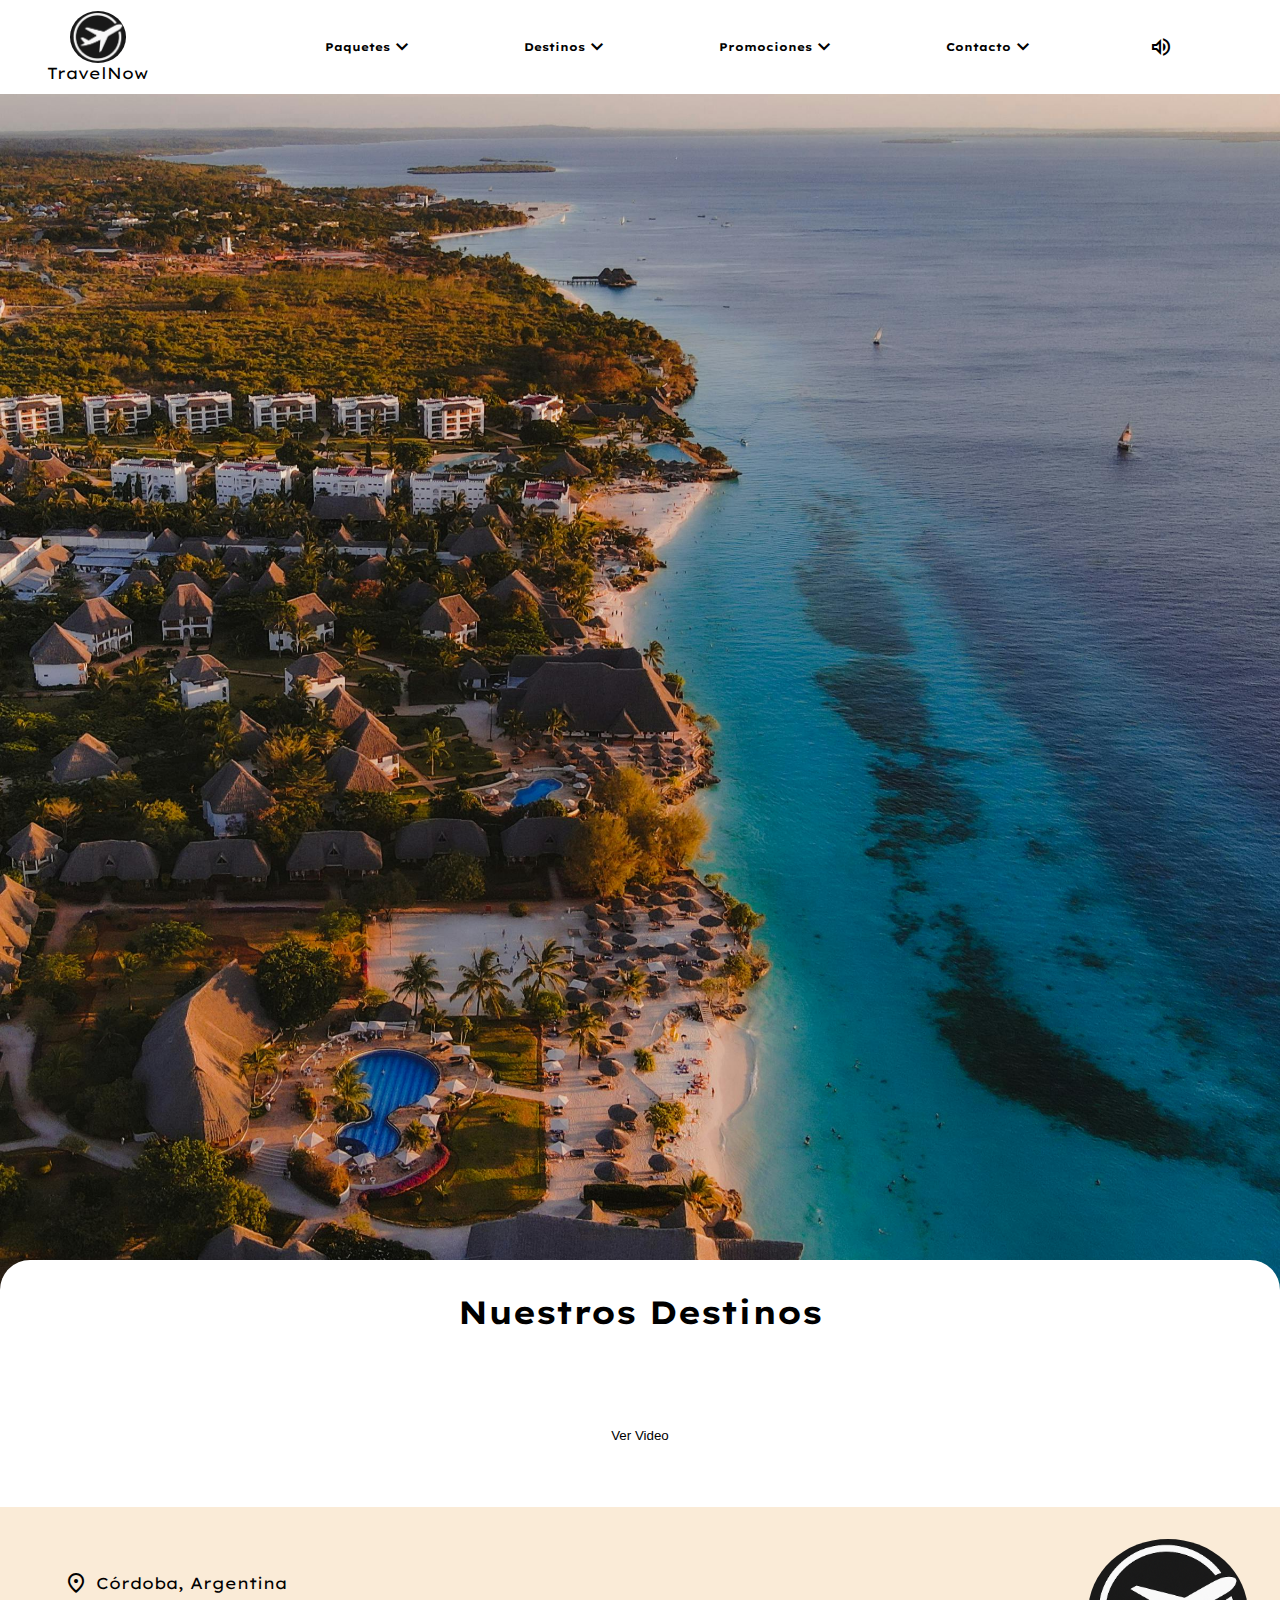
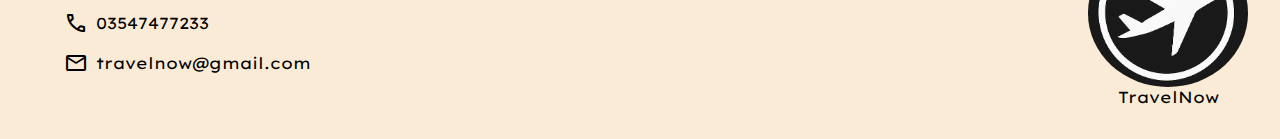
<file: Frontend/index.html>
<!DOCTYPE html>
<html lang="es">

<head>
   <meta charset="UTF-8">
   <title>TravelNow</title>
   <link rel="icon" type="image/x-icon" href="/Frontend/img/logo.png" />
   <link rel="stylesheet" href="index.css">
   <link rel="preconnect" href="https://fonts.googleapis.com">
   <link rel="preconnect" href="https://fonts.gstatic.com" crossorigin>
   <link
      href="https://fonts.googleapis.com/css2?family=Lexend+Exa:wght@100..900&family=Space+Mono:ital,wght@0,400;0,700;1,400;1,700&family=Zalando+Sans+Expanded:ital,wght@0,200..900;1,200..900&display=swap"
      rel="stylesheet">

   <link rel="stylesheet"
      href="https://fonts.googleapis.com/css2?family=Material+Symbols+Outlined:opsz,wght,FILL,GRAD@20..48,100..700,0..1,-50..200&icon_name=favorite,keyboard_arrow_down" />
</head>

<body>
   <header-nav></header-nav>
   <img src="img/background.jpg" id="landing-image" />
   <audio id="audio" autoplay loop>
      <source src="/Frontend/assets/background_music.mp3" type="audio/mpeg">
   </audio>

   <main>
      <span class="title">
         Nuestros Destinos
      </span>

      <section class="cards-container">
      </section>

      <section class="spot-container">
         <button id="open-modal">Ver Video</button>
         <div class="modal" id="modal">
            <div class="modal-content">
               <button class="close" id="close-modal">&times;</button>
               <iframe width="560" id="video" height="315" src="" title="YouTube video player" frameborder="0"
                  allow="accelerometer; autoplay; clipboard-write; encrypted-media; gyroscope; picture-in-picture; web-share"
                  referrerpolicy="strict-origin-when-cross-origin" allowfullscreen></iframe>
            </div>
         </div>
      </section>
   </main>
   <footer-component></footer-component>

   <script src="/Frontend/components/header.js"></script>
   <script src="/Frontend/components/card.js"></script>
   <script src="/Frontend/components/header.js"></script>
   <script src="/Frontend/components/footer.js"></script>
   <script src="/Frontend/components/spot_modal.js"></script>
   <script src="/Frontend/scripts/music_control.js"></script>
   <script src="/Frontend/scripts/header.js"></script>
   <script src="app.js"></script>
</body>

</html>
<script>
   async function load_cards_data() {
      try {
         console.log("cargando datos");

         // const response = await fetch("./cards.json");
         // const data = await response.json();

         const response = await fetch("http://localhost:8000/dest/get_all");
         const data = await response.json();
         const cards_container = document.querySelector(".cards-container");
         for (let i = 0; i < data.cards.length; i++) {
            const card_data = data.cards[i];
            const card = document.createElement("card-item");
            card.setAttribute("title", card_data.title)
            card.setAttribute("country", card_data.country)
            card.setAttribute("rank", card_data.rank)
            card.setAttribute("price", card_data.price)
            card.setAttribute("image", card_data.image)
            cards_container.appendChild(card)
         }
         console.log("cards cargadas")
      } catch (error) {
         console.log(error);
      }
   }

   document.addEventListener("DOMContentLoaded", load_cards_data)
</script>
</file>
<file: Frontend/index.css>
@import url('/Frontend/styles/cards.css');
@import url('/Frontend/components/Card/card.css');
@import url('/Frontend/components/Header/header.css');
@import url('/Frontend/components/Footer/footer.css');
@import url('/Frontend/components/Spot_Modal/spot_modal.css');
@import url('/Frontend/components/Like_Button/like_button.css');
@import url("/Frontend/global.css");


#landing-image {
   will-change: transform;
   position: absolute;
   top: 0;
   left: 0;
   width: 100%;
   max-height: 150vh;
   object-fit: cover;
   z-index: -1;
}

#overlay {
   position: absolute;
   display: flex;
   flex-direction: column;
   align-items: end;
   justify-content: center;

   gap: 10rem;
   font-size: 2rem;
   background-color: transparent;
   padding: 1rem;
   z-index: 10;
   color: white;
   top: 10rem;
   right: 1rem;
}

#overlay p {
   animation: entry_down 1s ease-in-out;
   animation-fill-mode: forwards;
   opacity: 0;
}

#overlay p:nth-child(2) {
   animation-delay: 0.3s;
}

@keyframes fade-in {
   0% {
      opacity: 0;
   }

   100% {
      opacity: 1;
   }
}

main {
   position: relative;
   z-index: 1;
   width: 100%;
   margin: 140vh auto 0 auto;
   background-color: white;
   border-radius: 30px 30px 0 0;
   padding: 2rem;
   display: flex;
   flex-direction: column;
   align-items: center;
   justify-content: center;
   gap: 2rem;
}
</file>
